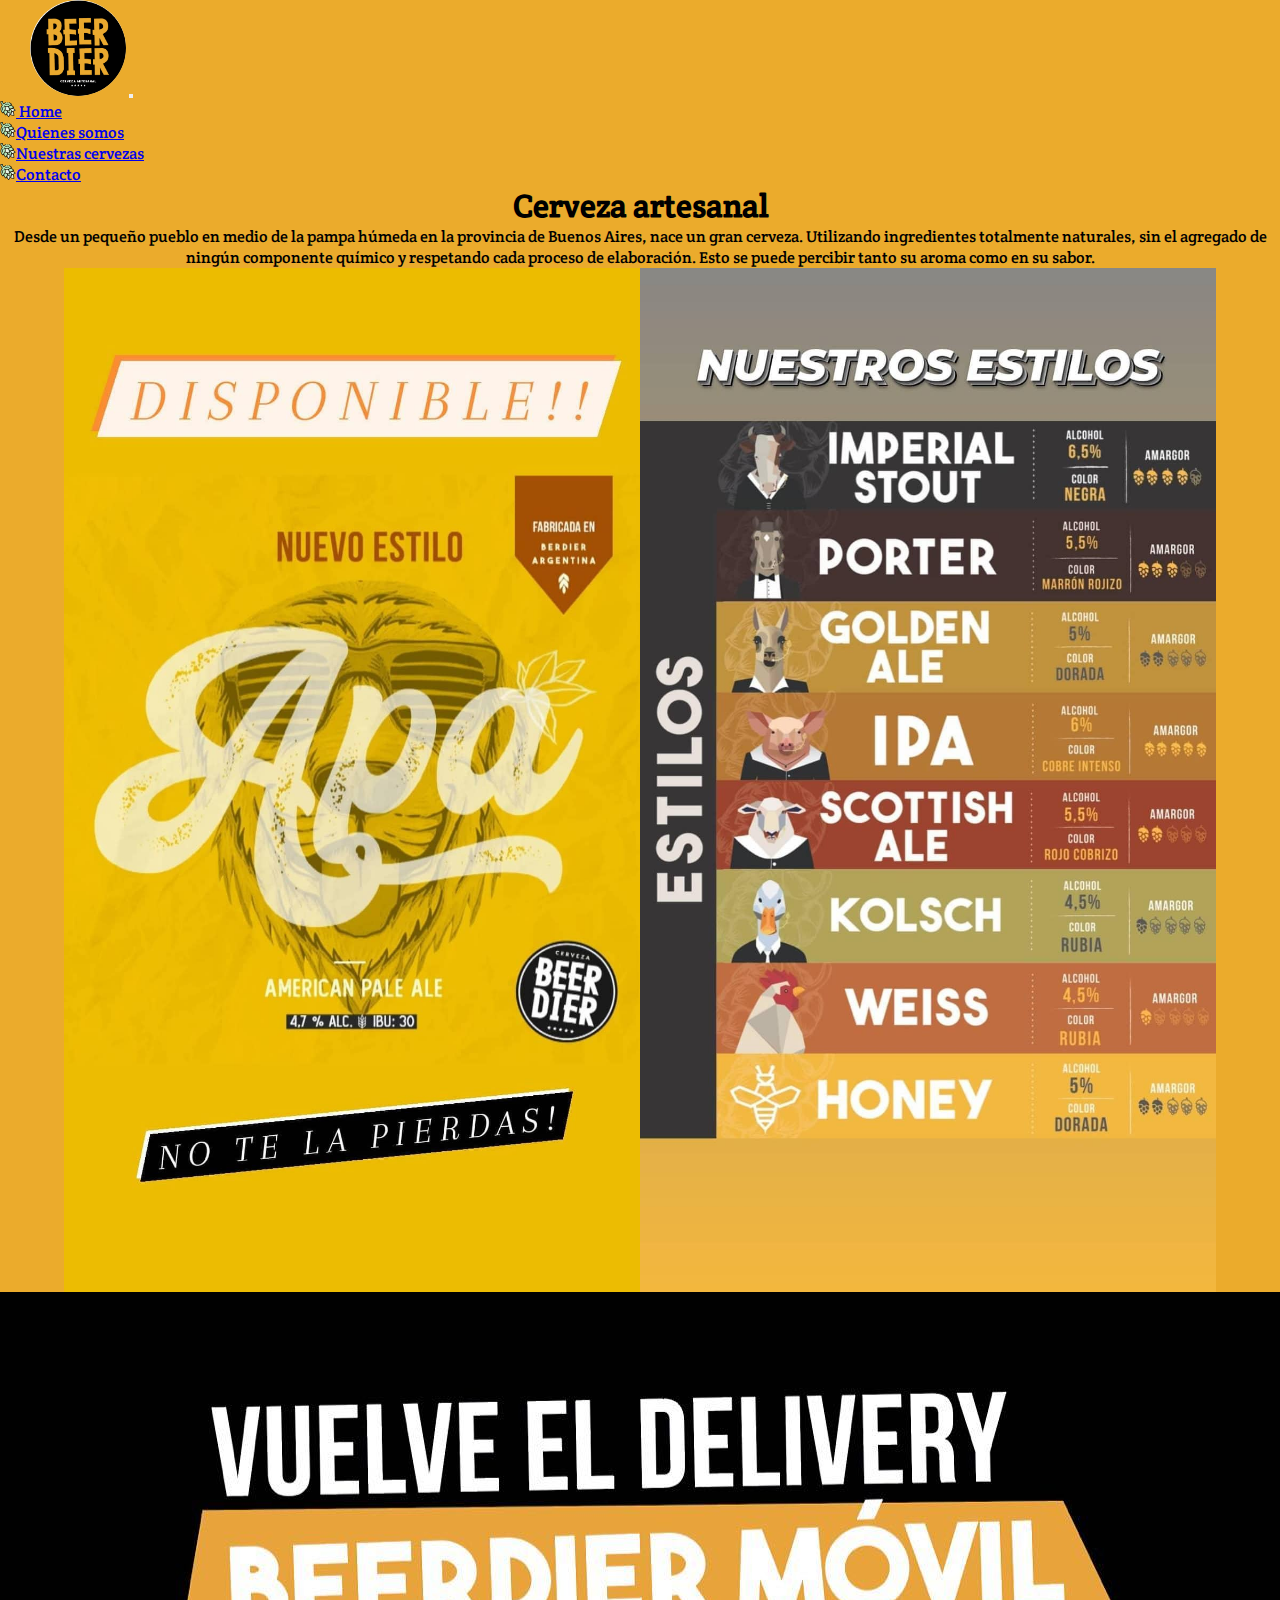
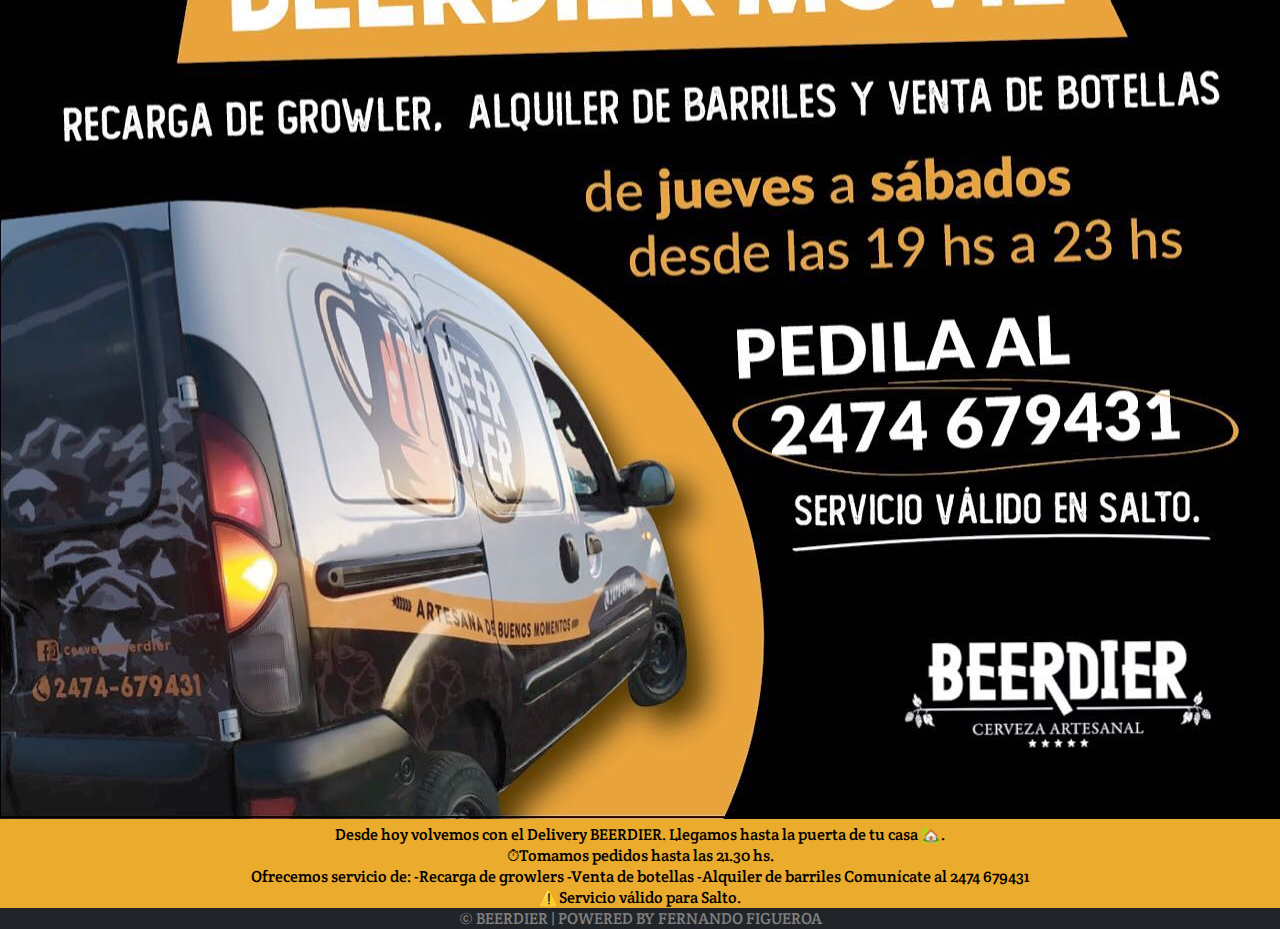
<file: index.html>
<!DOCTYPE html>
<html lang="es">
<head>
    <meta charset="UTF-8">
    <meta http-equiv="X-UA-Compatible" content="IE=edge">
    <meta name="viewport" content="width=device-width, initial-scale=1.0">
    <title>Cerveza Beerdier</title>
    <link href="https://cdn.jsdelivr.net/npm/bootstrap@5.0.2/dist/css/bootstrap.min.css" rel="stylesheet" integrity="sha384-EVSTQN3/azprG1Anm3QDgpJLIm9Nao0Yz1ztcQTwFspd3yD65VohhpuuCOmLASjC" crossorigin="anonymous">
    <link rel="stylesheet" href="./estilos.css">
    <link rel="preconnect" href="https://fonts.gstatic.com">
    <link href="https://fonts.googleapis.com/css2?family=Bree+Serif&family=Crete+Round&display=swap" rel="stylesheet">
</head>
<body class="colorDeFondo">
  <header>
    <nav class="navbar navbar-expand-lg navbar-dark bg-dark ">
      <div class="container-fluid">
        <a class="navbar-brand" href="#"><img src="logon.png" alt="logo" width="100px" class="logo"></a>
        <button class="navbar-toggler" type="button" data-bs-toggle="collapse" data-bs-target="#navbarText" aria-controls="navbarText" aria-expanded="false" aria-label="Toggle navigation">
          <span class="navbar-toggler-icon"></span>
        </button>
        <div class="collapse navbar-collapse" id="navbarText">
          <ul class="navbar-nav mx-auto mb-2 mb-lg-0 ">
            <li class="nav-item">
              <a class="nav-link active" aria-current="page" href="index.html""><img src="hop.png" alt="hop"> Home</a>
            </li>
            <li class="nav-item">
              <a class="nav-link" href="quienessomos.html"><img src="hop.png" alt="hop">Quienes somos</a> 
            </li><li class="nav-item">
              <a class="nav-link" href="nuestrascervezas.html"><img src="hop.png" alt="hop">Nuestras cervezas</a> 
            </li><li class="nav-item">
              <a class="nav-link" href="contacto.html""><img src="hop.png" alt="hop">Contacto</a> 
            </li>
            
          </ul>
          
        </div>
      </div>
    
        
  </header>

<section class="colorDeFondo" >
  <div>
<h1 class="titulo">Cerveza artesanal</h1>
  <p>Desde un pequeño pueblo en medio de la pampa húmeda en la provincia de Buenos Aires, nace un gran cerveza. Utilizando ingredientes totalmente naturales, sin el agregado de ningún componente químico y respetando cada proceso de elaboración. Esto se puede percibir tanto su aroma como en su sabor.
  </p>
</div>
</section>

<section class="colorDeFondo home">
  
    <img class="homeImg" src="imagenes/apa.jpg" alt="apa">
    <img class="homeImg" src="imagenes/estilos.jpg" alt="estilos">
  
  <div>
      <img class="delivery" src="delivery.jpg" alt="delivery">
    </div>
    </section>

    <section class="colorDeFondo">
    <div><p> Desde hoy volvemos con el Delivery BEERDIER. Llegamos hasta la puerta de tu casa 🏡.
      <br>
    ⏱Tomamos pedidos hasta las 21.30 hs.
    <br>

    Ofrecemos servicio de:
    -Recarga de growlers
    -Venta de botellas
    -Alquiler de barriles

    Comunícate al 2474 679431
    <br>
    ⚠️Servicio válido para Salto.</p>
</div>
</section>

  <footer class="pieDePagina"> 
    <div>
    <p class="letraDelFooter"> © BEERDIER | POWERED BY FERNANDO FIGUEROA</p>
  </div>
  </footer>
  <script src="https://cdn.jsdelivr.net/npm/@popperjs/core@2.9.2/dist/umd/popper.min.js" integrity="sha384-IQsoLXl5PILFhosVNubq5LC7Qb9DXgDA9i+tQ8Zj3iwWAwPtgFTxbJ8NT4GN1R8p" crossorigin="anonymous"></script>
<script src="https://cdn.jsdelivr.net/npm/bootstrap@5.0.2/dist/js/bootstrap.min.js" integrity="sha384-cVKIPhGWiC2Al4u+LWgxfKTRIcfu0JTxR+EQDz/bgldoEyl4H0zUF0QKbrJ0EcQF" crossorigin="anonymous"></script>
</body>
</html>
</file>
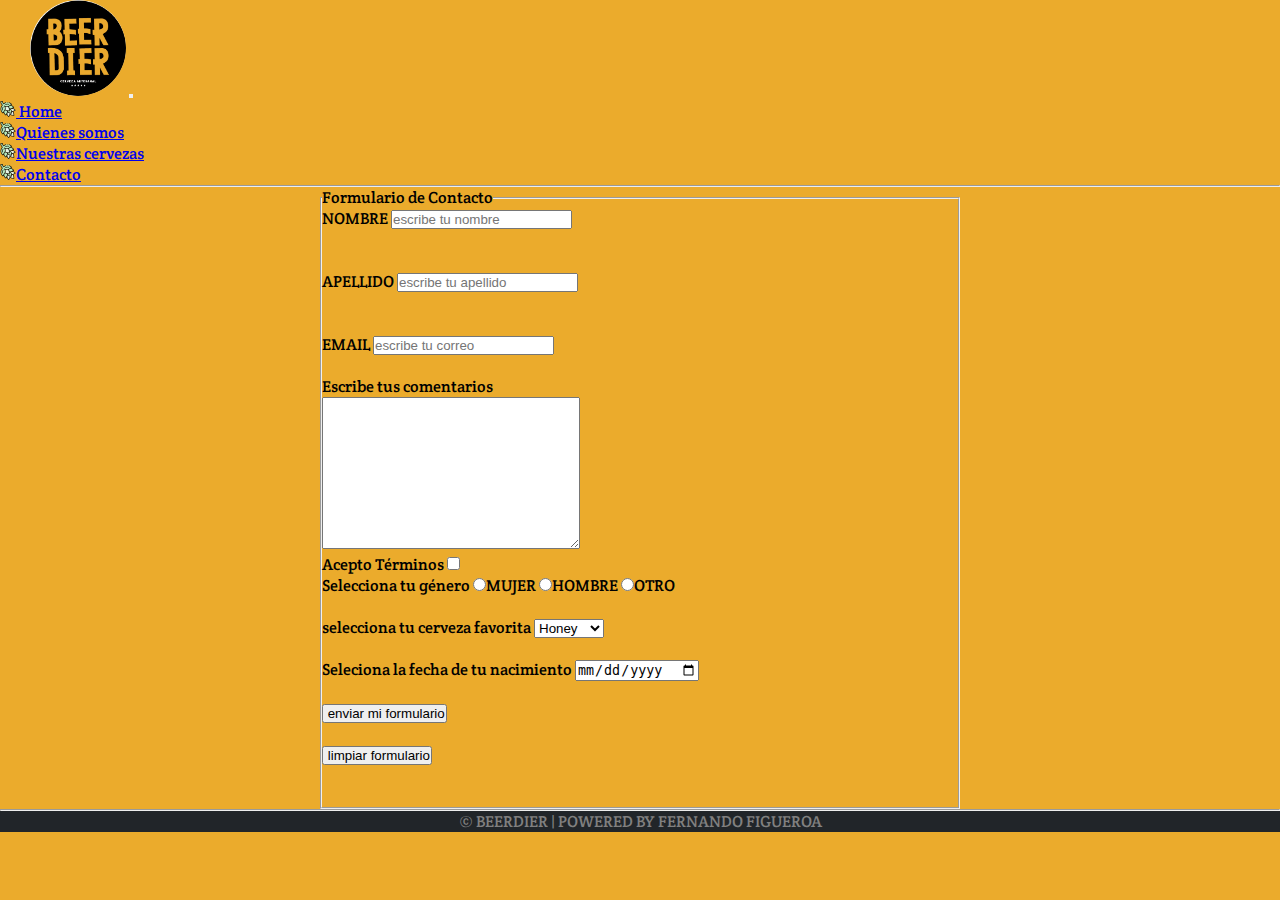
<file: contacto.html>
<!DOCTYPE html>
<html lang="en">
    <head>
        <meta charset="UTF-8">
        <meta http-equiv="X-UA-Compatible" content="IE=edge">
        <meta name="viewport" content="width=device-width, initial-scale=1.0">
        <title>Cerveza Beerdier</title>
        <link href="https://cdn.jsdelivr.net/npm/bootstrap@5.0.2/dist/css/bootstrap.min.css" rel="stylesheet" integrity="sha384-EVSTQN3/azprG1Anm3QDgpJLIm9Nao0Yz1ztcQTwFspd3yD65VohhpuuCOmLASjC" crossorigin="anonymous">
        <link rel="stylesheet" href="estilos.css">
        <link rel="preconnect" href="https://fonts.gstatic.com">
        <link href="https://fonts.googleapis.com/css2?family=Bree+Serif&family=Crete+Round&display=swap" rel="stylesheet">
    </head>
    <body class="colorDeFondo">
    <header>
        <nav class="navbar navbar-expand-lg navbar-dark bg-dark ">
          <div class="container-fluid">
            <a class="navbar-brand" href="#"><img src="logon.png" alt="logo" width="100px" class="logo"></a>
            <button class="navbar-toggler" type="button" data-bs-toggle="collapse" data-bs-target="#navbarText" aria-controls="navbarText" aria-expanded="false" aria-label="Toggle navigation">
              <span class="navbar-toggler-icon"></span>
            </button>
            <div class="collapse navbar-collapse" id="navbarText">
              <ul class="navbar-nav mx-auto mb-2 mb-lg-0 ">
                <li class="nav-item">
                  <a class="nav-link active" aria-current="page" href="index.html""><img src="hop.png" alt="hop"> Home</a>
                </li>
                <li class="nav-item">
                  <a class="nav-link" href="quienessomos.html"><img src="hop.png" alt="hop">Quienes somos</a> 
                </li><li class="nav-item">
                  <a class="nav-link" href="nuestrascervezas.html"><img src="hop.png" alt="hop">Nuestras cervezas</a> 
                </li><li class="nav-item">
                  <a class="nav-link" href="contacto.html""><img src="hop.png" alt="hop">Contacto</a> 
                </li>
                
              </ul>
              
            </div>
          </div>
        </nav>
      </header>
    <hr>
    <section class="colorDeFondo">
        <div class="formulario">
            <form>
            <fieldset>
                <legend>Formulario de Contacto</legend>
                <div>
                    <label for="nombre">NOMBRE</label>
                    <input type="text" name="nombre" placeholder="escribe tu nombre">
                </div>
                <br><br>
                <div>
                    <label for="apellido">APELLIDO</label>
                    <input type="text" name="apellido" placeholder="escribe tu apellido">
                </div>
                <br><br>
                <div>
                    <label for="email">EMAIL</label>
                    <input type="email" name="email" placeholder="escribe tu correo">
                </div>
                 <br>
                <div>
                    <label for="comentarios">Escribe tus comentarios</label><br>
                    <textarea name="comentarios" id="" cols="30" rows="10"></textarea>
                </div>
                <div>
                    <label for="terminos">Acepto Términos</label>
                    <input type="checkbox" name="terminos">
                </div>
                <div>
                    <label for="genero">Selecciona tu género</label>
                    <input type="radio" value="mujer" name="genero">MUJER
                    <input type="radio" value="hombre" name="genero">HOMBRE
                    <input type="radio" value="otro" name="genero" >OTRO
                </div><br>
                <div>
                    <label for="cerveza">selecciona tu cerveza favorita</label>
                    <select name="cerveza">
                        <option value="Honey">Honey</option>
                        <option value="Ipa">Ipa</option>
                        <option value="Golden">Golden</option>
                        <option value="Scottish">Scottish</option>
                        <option value="Porter">Porter</option>
                        <option value="Kolsch">Kolsch</option>

                    </select>
                </div><br>
                <div>
                    <label for="nacimiento">Seleciona la fecha de tu nacimiento</label>
                    <input type="date" name="nacimiento">
                </div><br>
                <div>
                    <input type="submit" value=" enviar mi formulario">
                </div><br>
                <div>
                    <input type="reset" value=" limpiar formulario">
                </div>
                <br><br>
            </fieldset>
        </form>
        
    </div>
    </section>
    <hr>
    <footer class="pieDePagina"> 
        <p class="letraDelFooter"> © BEERDIER | POWERED BY FERNANDO FIGUEROA</p>
    </footer>
    <script src="https://cdn.jsdelivr.net/npm/@popperjs/core@2.9.2/dist/umd/popper.min.js" integrity="sha384-IQsoLXl5PILFhosVNubq5LC7Qb9DXgDA9i+tQ8Zj3iwWAwPtgFTxbJ8NT4GN1R8p" crossorigin="anonymous"></script>
  <script src="https://cdn.jsdelivr.net/npm/bootstrap@5.0.2/dist/js/bootstrap.min.js" integrity="sha384-cVKIPhGWiC2Al4u+LWgxfKTRIcfu0JTxR+EQDz/bgldoEyl4H0zUF0QKbrJ0EcQF" crossorigin="anonymous"></script>
  </body>
</html>
</file>
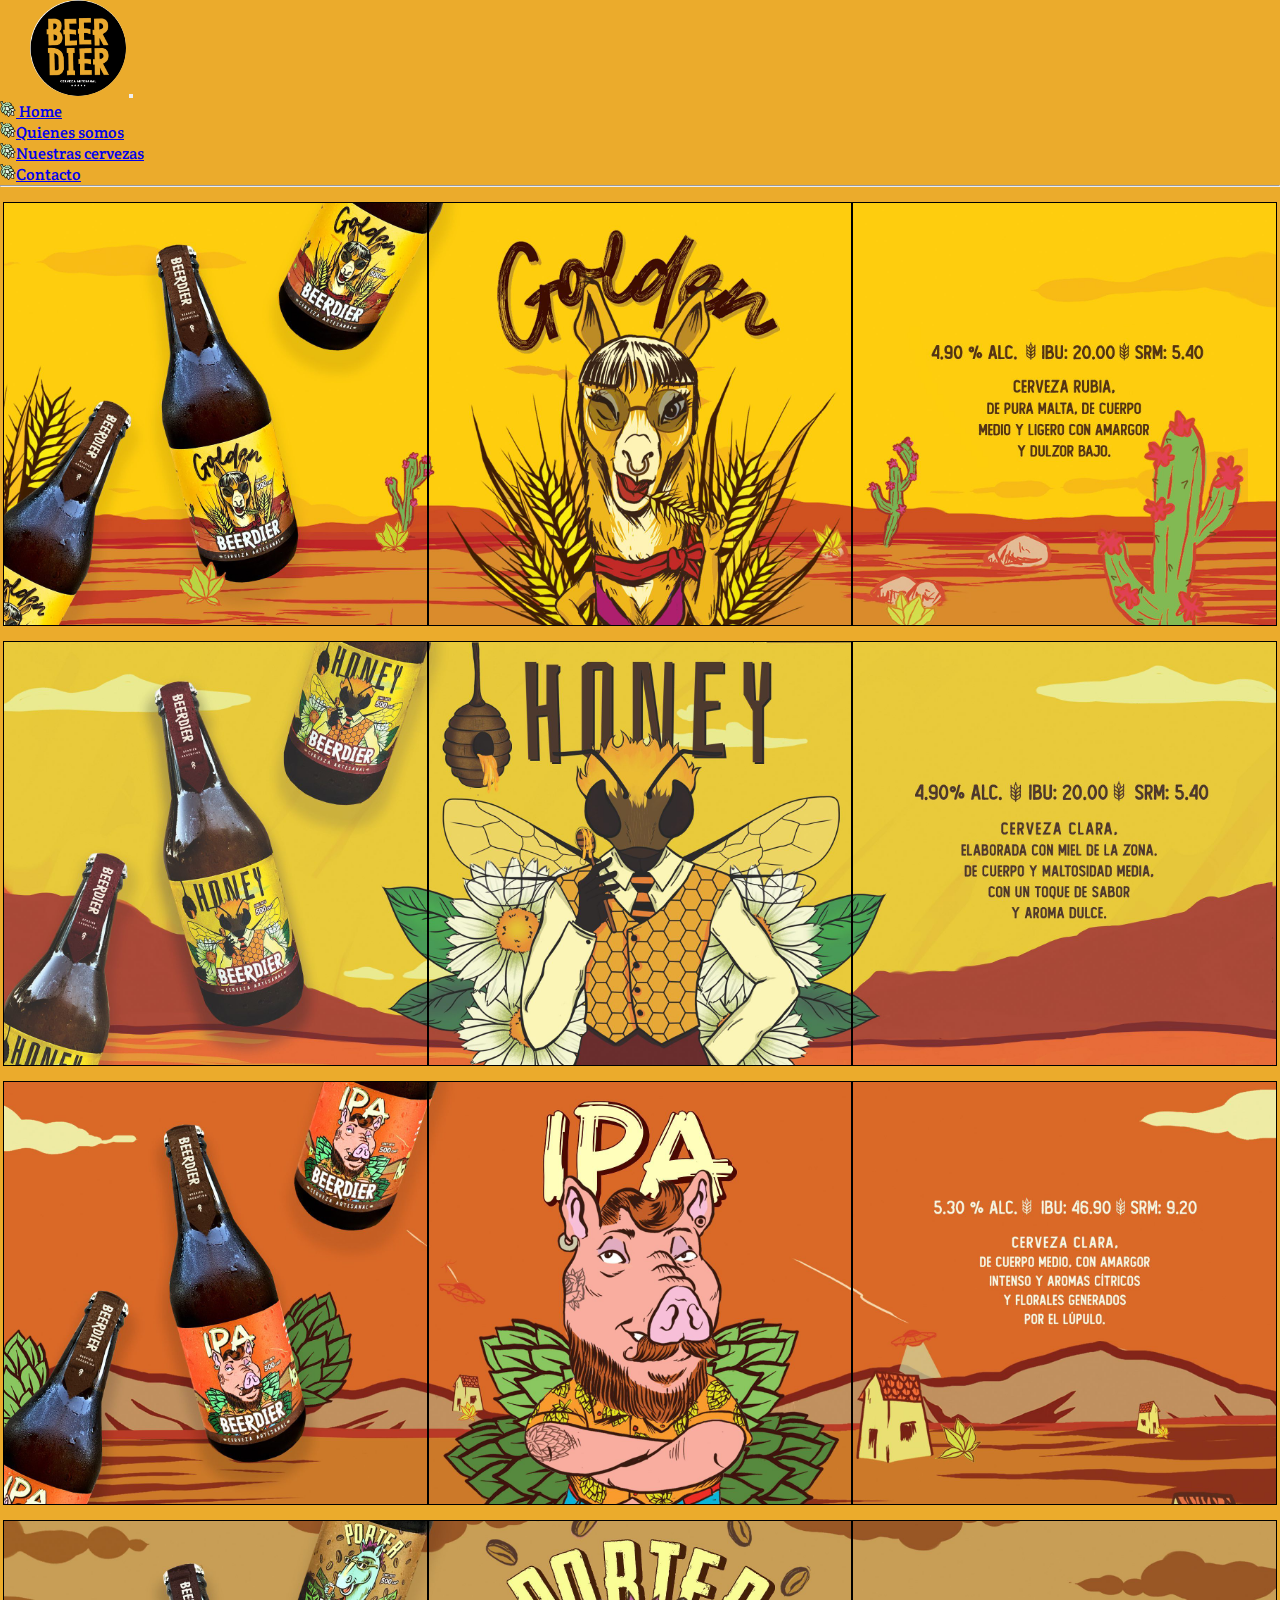
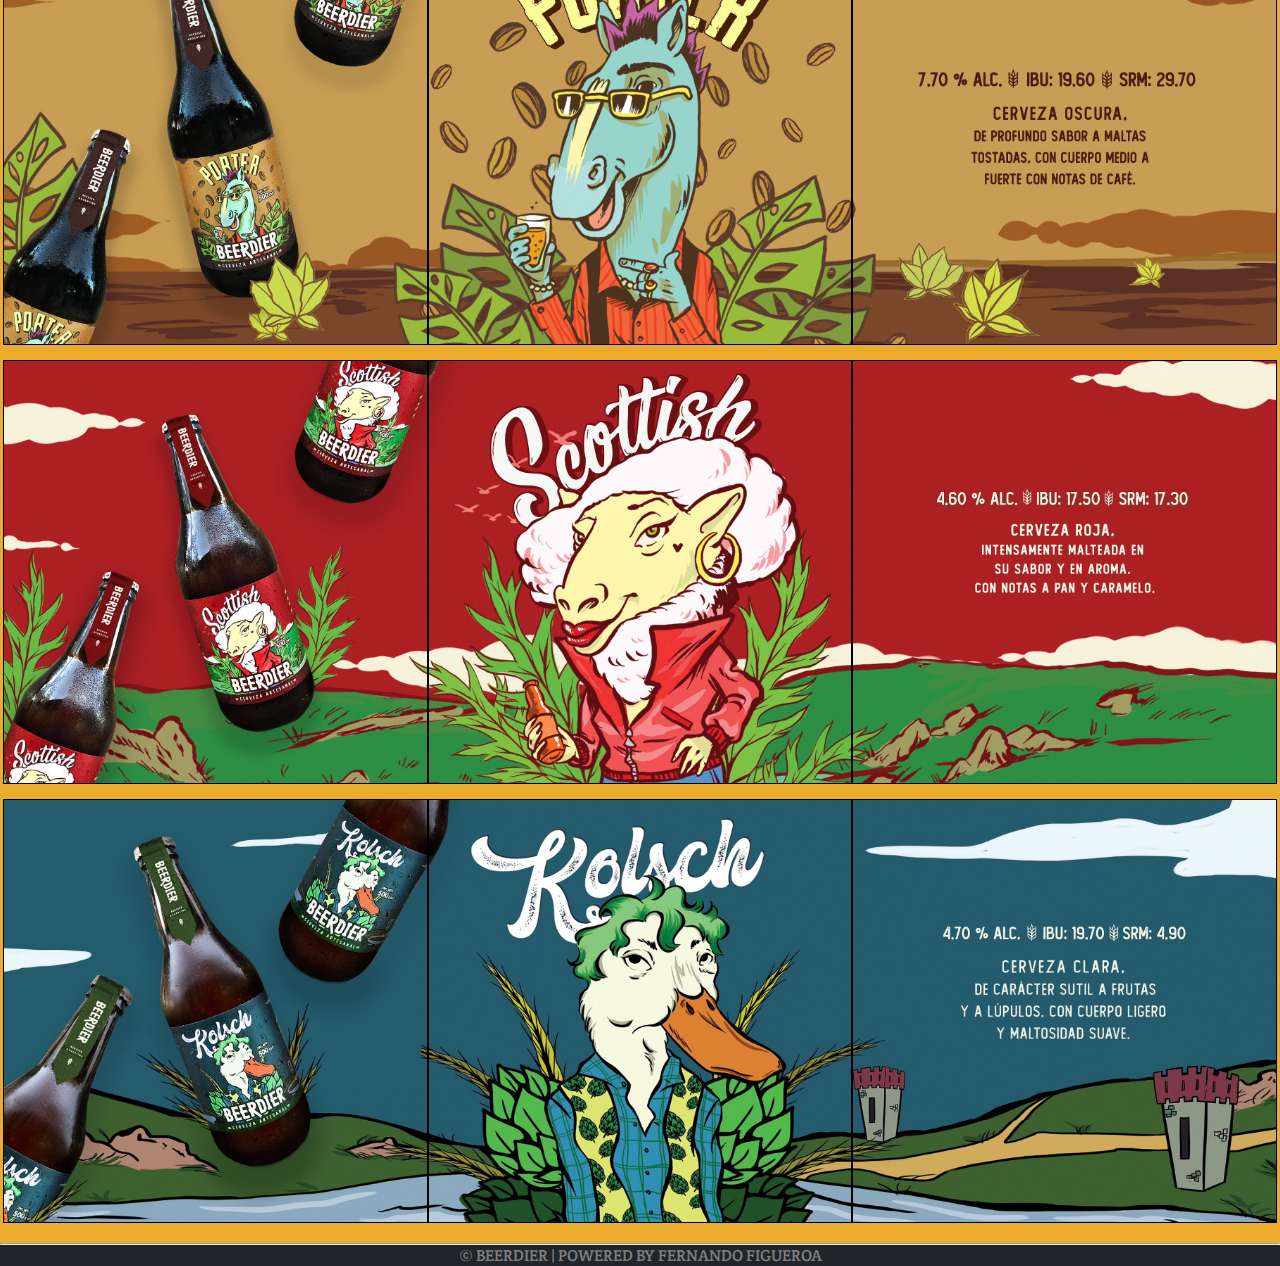
<file: nuestrascervezas.html>
<!DOCTYPE html>
<html lang="en">
    <head>
        <meta charset="UTF-8">
        <meta http-equiv="X-UA-Compatible" content="IE=edge">
        <meta name="viewport" content="width=device-width, initial-scale=1.0">
        <title>Cerveza Beerdier</title>
        <link href="https://cdn.jsdelivr.net/npm/bootstrap@5.0.2/dist/css/bootstrap.min.css" rel="stylesheet" integrity="sha384-EVSTQN3/azprG1Anm3QDgpJLIm9Nao0Yz1ztcQTwFspd3yD65VohhpuuCOmLASjC" crossorigin="anonymous">
        <link rel="stylesheet" href="estilos.css">
        <link rel="preconnect" href="https://fonts.gstatic.com">
        <link href="https://fonts.googleapis.com/css2?family=Bree+Serif&family=Crete+Round&display=swap" rel="stylesheet">
    </head>
    <body class="colorDeFondo">
    <header>
        <nav class="navbar navbar-expand-lg navbar-dark bg-dark ">
          <div class="container-fluid">
            <a class="navbar-brand" href="#"><img src="logon.png" alt="logo" width="100px" class="logo"></a>
            <button class="navbar-toggler" type="button" data-bs-toggle="collapse" data-bs-target="#navbarText" aria-controls="navbarText" aria-expanded="false" aria-label="Toggle navigation">
              <span class="navbar-toggler-icon"></span>
            </button>
            <div class="collapse navbar-collapse" id="navbarText">
              <ul class="navbar-nav mx-auto mb-2 mb-lg-0 ">
                <li class="nav-item">
                  <a class="nav-link active" aria-current="page" href="index.html""><img src="hop.png" alt="hop"> Home</a>
                </li>
                <li class="nav-item">
                  <a class="nav-link" href="quienessomos.html"><img src="hop.png" alt="hop">Quienes somos</a> 
                </li><li class="nav-item">
                  <a class="nav-link" href="nuestrascervezas.html"><img src="hop.png" alt="hop">Nuestras cervezas</a> 
                </li><li class="nav-item">
                  <a class="nav-link" href="contacto.html""><img src="hop.png" alt="hop">Contacto</a> 
                </li>
                
              </ul>
              
            </div>
          </div>
        </nav>
      </header>
    <hr>
    <section class= "gridpadre">
 
    <div class="griditems">
        <img class="gridimg" src="imagenes/golden.jpg" alt="golden1" >
    </div>
    <div class="griditems">
        <img class="gridimg" src="imagenes/golden3.jpg" alt="golden3" >
    </div>
    <div class="griditems">
        <img class="gridimg" src="imagenes/golden2.jpg" alt="golden2" >
   </div>
   <div class="griditems">
        <img class="gridimg" src="imagenes/honey.jpg" alt="honey1" >
  </div>   
     <div class="griditems">
        <img class="gridimg" src="imagenes/honey3.jpg" alt="honey3" >
</div>
        <div class="griditems">
        <img class="gridimg" src="imagenes/honey2.jpg" alt="honey2" >
   </div>
   <div class="griditems">
        <img src="imagenes/ipa.jpg" alt="ipa1" class="gridimg">
     </div>   
        <div class="griditems">
        <img src="imagenes/ipa3.jpg" alt="ipa3" class="gridimg">
        </div>
        <div class="griditems">
        <img src="imagenes/ipa2.jpg" alt="ipa2" class="gridimg">
   </div>
   <div class="griditems">
        <img src="imagenes/porter.jpg" alt="porter1" class="gridimg">
   </div>
    <div class="griditems"> 
        <img src="imagenes/porter3.jpg" alt="porter3" class="gridimg">
    </div>
    <div class="griditems">
        <img src="imagenes/porter2.jpg" alt="porter2" class="gridimg">
   </div>
   <div class="griditems">
        <img src="imagenes/scottish.jpg" alt="scottish" class="gridimg">
    </div>
        <div class="griditems">
        <img src="imagenes/scottish3.jpg" alt="scottish3" class="gridimg">
        </div>
        <div class="griditems">
        <img src="imagenes/scottish2.jpg" alt="scottish2" class="gridimg">
   </div>
   <div class="griditems">
        <img src="imagenes/kolsch.jpg" alt="kolsch" class="gridimg">
    </div>
        <div class="griditems">
        <img src="imagenes/kolsch3.jpg" alt="kolsch3" class="gridimg">
        </div>
        <div class="griditems">
        <img src="imagenes/kolsch2.jpg" alt="kolsch2" class="gridimg">
   </div>
   </section>
    <hr>
    <footer class="pieDePagina"> 
        <p class="letraDelFooter"> © BEERDIER | POWERED BY FERNANDO FIGUEROA</p>
    </footer>
    <script src="https://cdn.jsdelivr.net/npm/@popperjs/core@2.9.2/dist/umd/popper.min.js" integrity="sha384-IQsoLXl5PILFhosVNubq5LC7Qb9DXgDA9i+tQ8Zj3iwWAwPtgFTxbJ8NT4GN1R8p" crossorigin="anonymous"></script>
  <script src="https://cdn.jsdelivr.net/npm/bootstrap@5.0.2/dist/js/bootstrap.min.js" integrity="sha384-cVKIPhGWiC2Al4u+LWgxfKTRIcfu0JTxR+EQDz/bgldoEyl4H0zUF0QKbrJ0EcQF" crossorigin="anonymous"></script>
  </body>
</html>
</file>
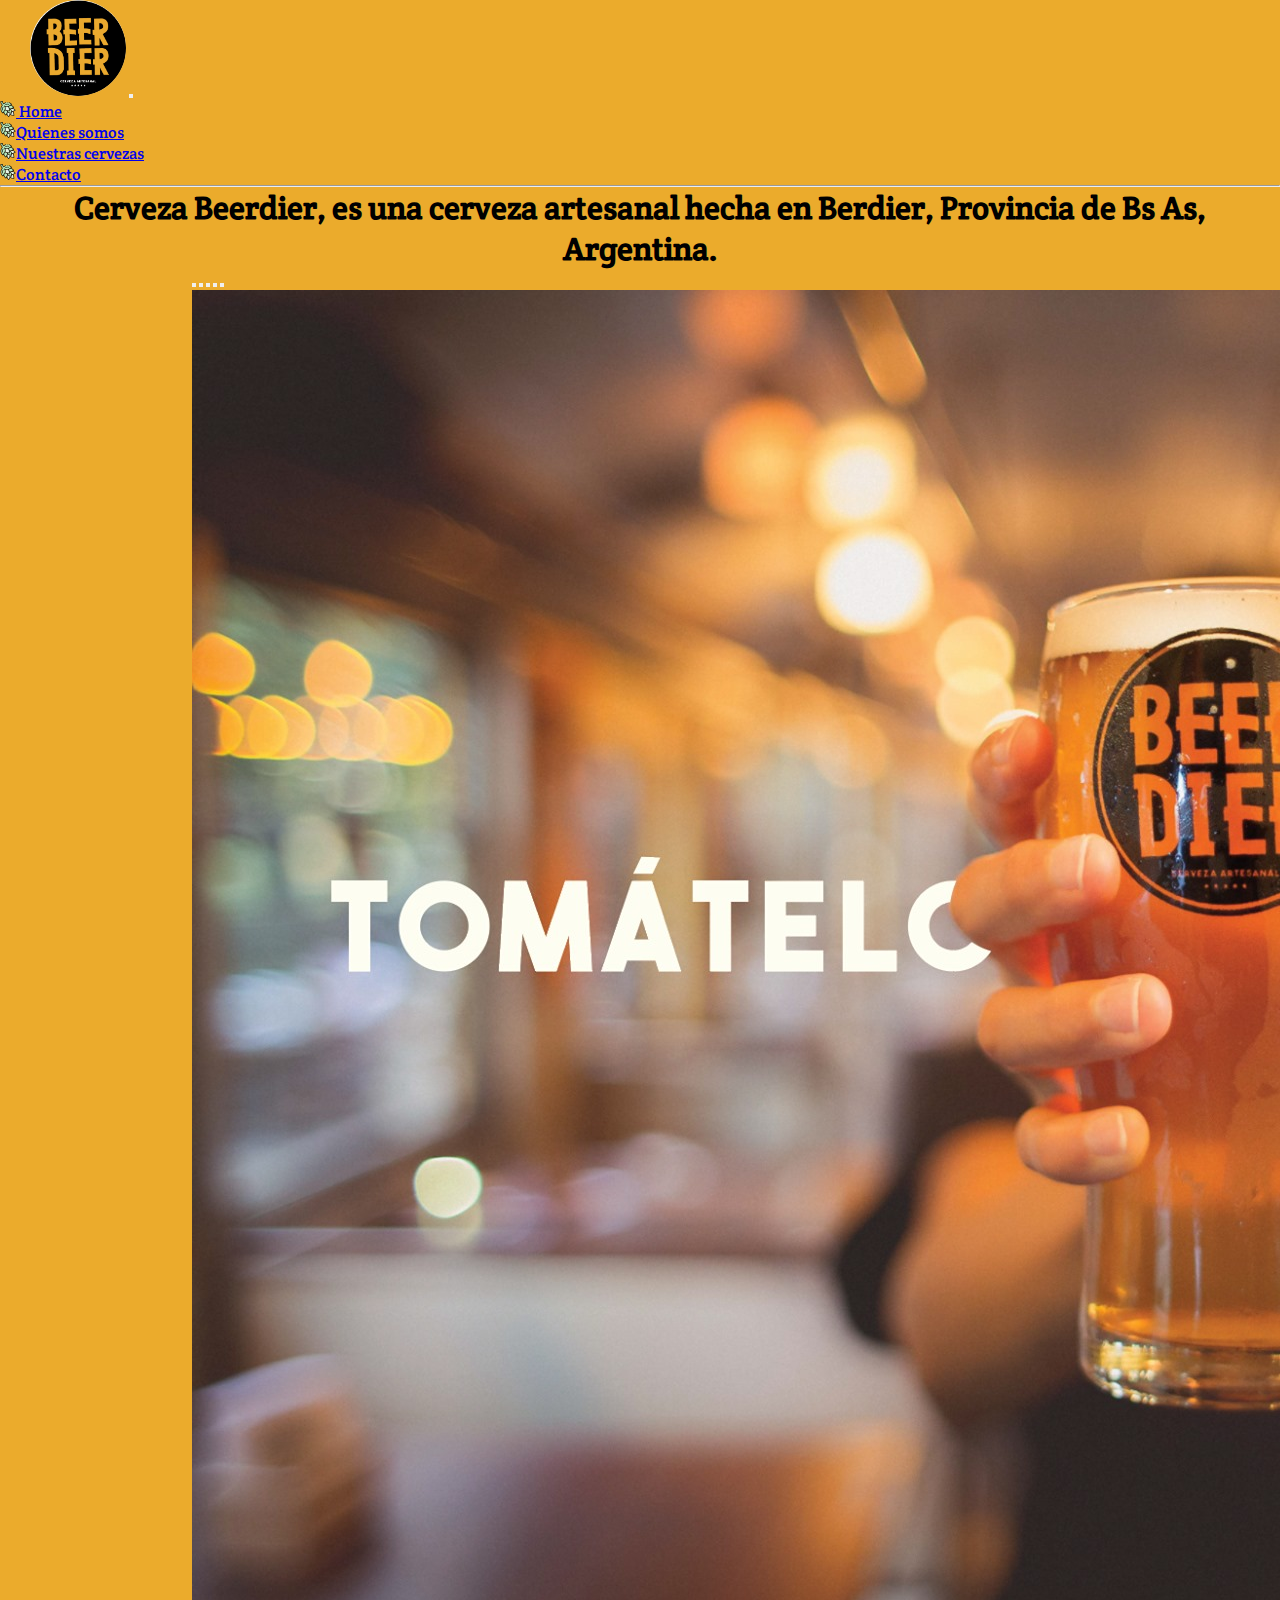
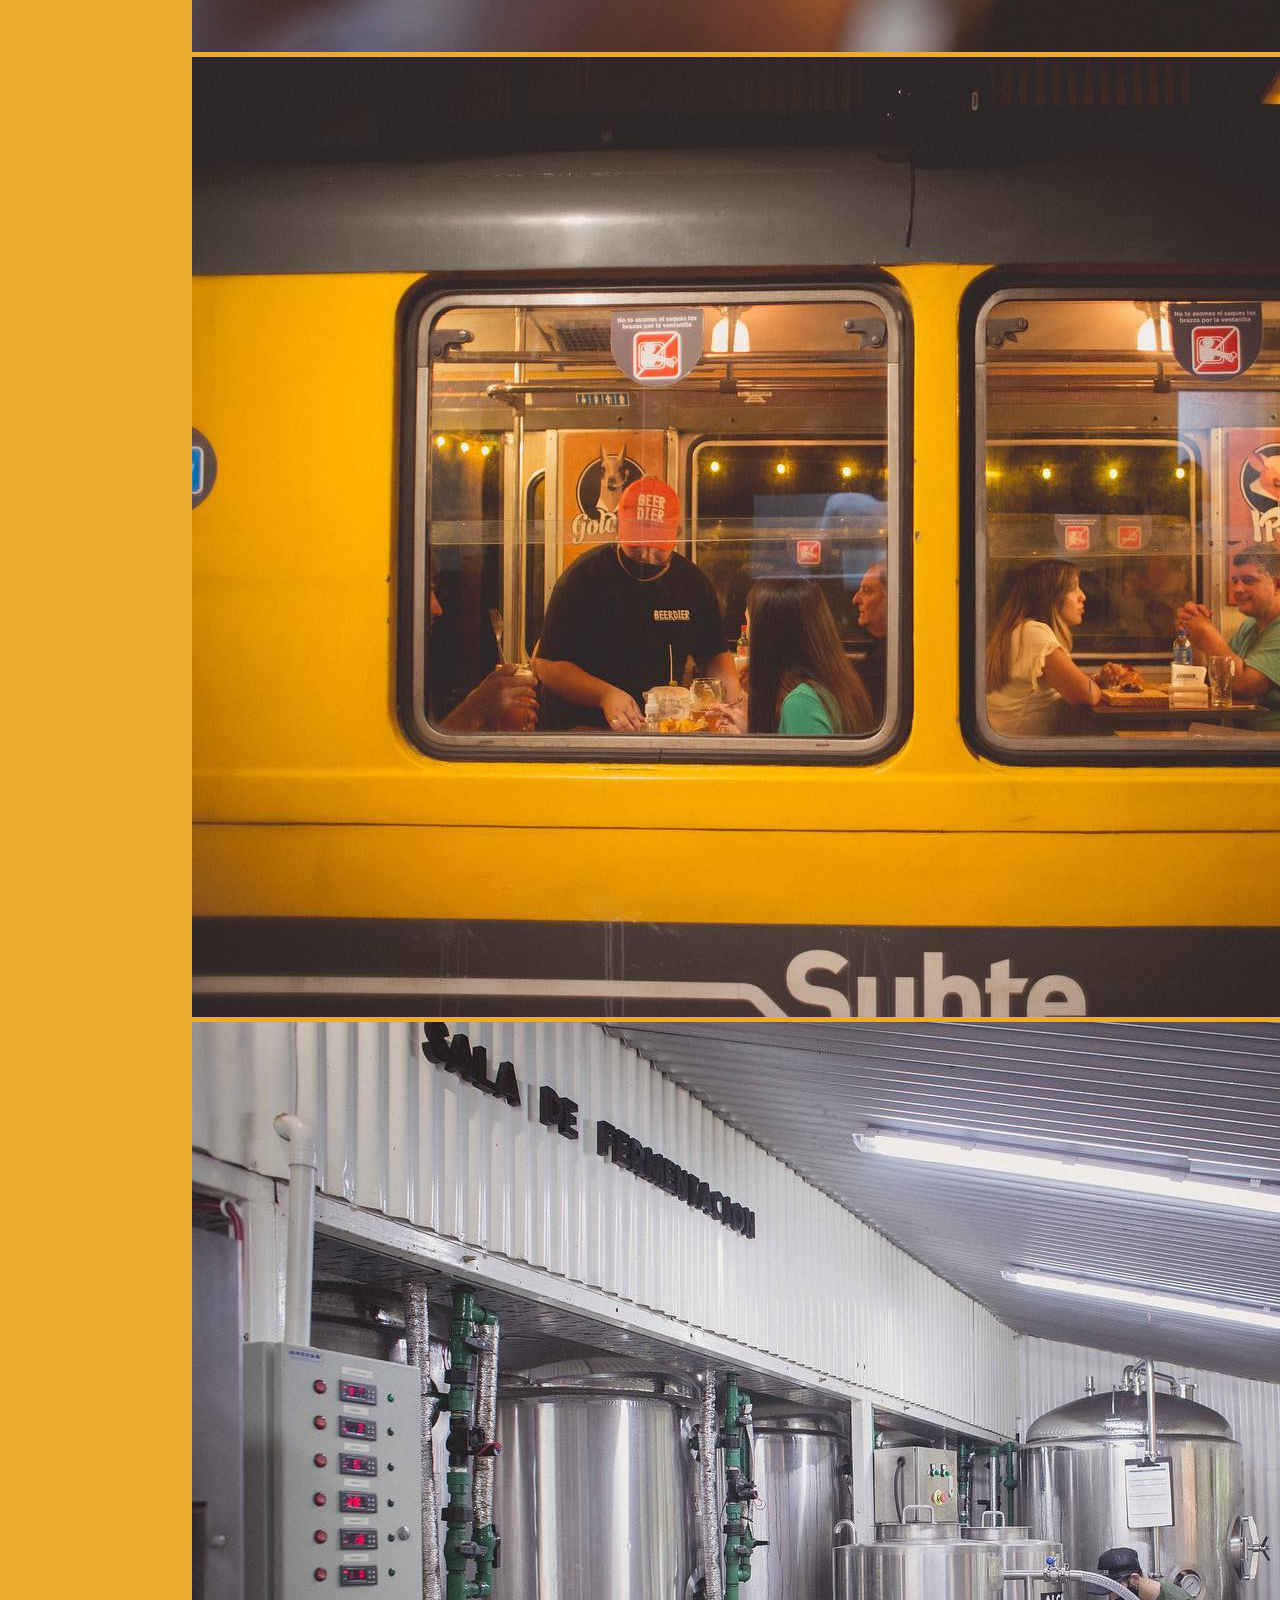
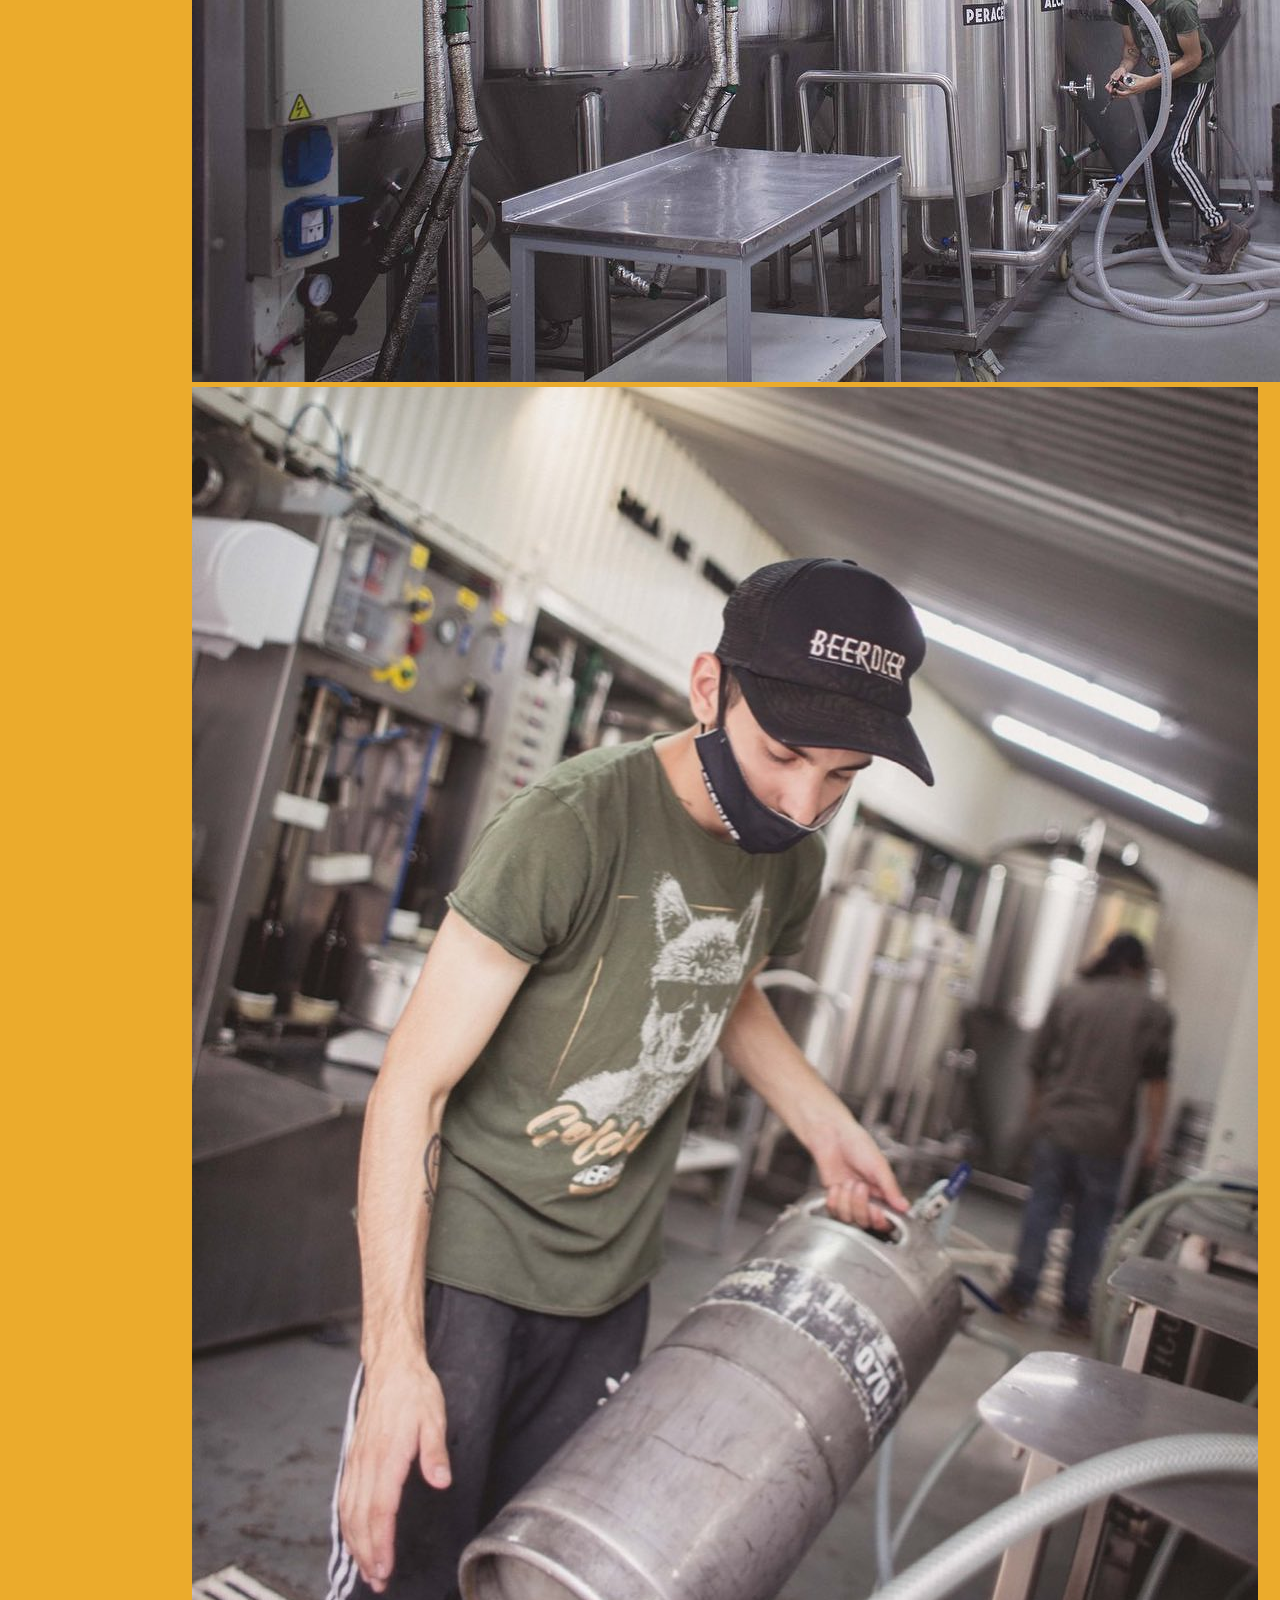
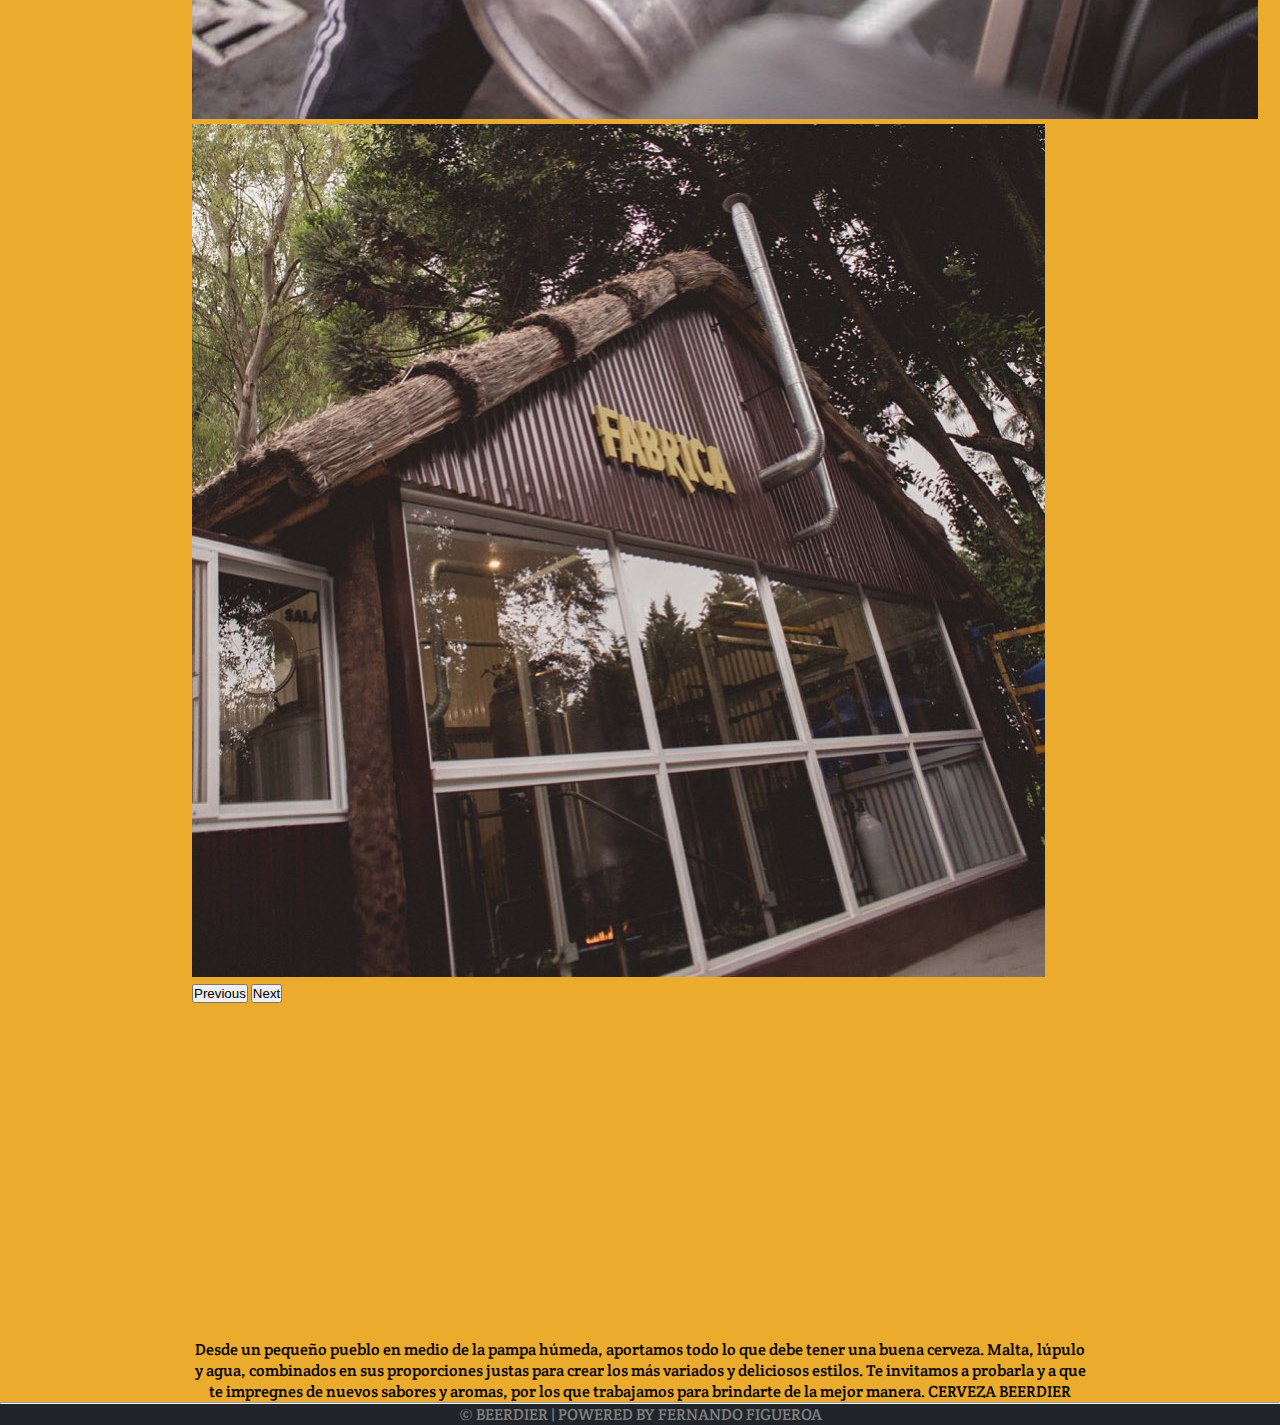
<file: quienessomos.html>
<!DOCTYPE html>
<html lang="en">
    <head>
        <meta charset="UTF-8">
        <meta http-equiv="X-UA-Compatible" content="IE=edge">
        <meta name="viewport" content="width=device-width, initial-scale=1.0">
        <title>Cerveza Beerdier</title>
        <link href="https://cdn.jsdelivr.net/npm/bootstrap@5.0.2/dist/css/bootstrap.min.css" rel="stylesheet" integrity="sha384-EVSTQN3/azprG1Anm3QDgpJLIm9Nao0Yz1ztcQTwFspd3yD65VohhpuuCOmLASjC" crossorigin="anonymous">
        <link rel="stylesheet" href="estilos.css">
        <link rel="preconnect" href="https://fonts.gstatic.com">
        <link href="https://fonts.googleapis.com/css2?family=Bree+Serif&family=Crete+Round&display=swap" rel="stylesheet">
    </head>
<body class="colorDeFondo">
    <header>
        <nav class="navbar navbar-expand-lg navbar-dark bg-dark ">
          <div class="container-fluid">
            <a class="navbar-brand" href="#"><img src="logon.png" alt="logo" width="100px" class="logo"></a>
            <button class="navbar-toggler" type="button" data-bs-toggle="collapse" data-bs-target="#navbarText" aria-controls="navbarText" aria-expanded="false" aria-label="Toggle navigation">
              <span class="navbar-toggler-icon"></span>
            </button>
            <div class="collapse navbar-collapse" id="navbarText">
              <ul class="navbar-nav mx-auto mb-2 mb-lg-0 ">
                <li class="nav-item">
                  <a class="nav-link active" aria-current="page" href="index.html""><img src="hop.png" alt="hop"> Home</a>
                </li>
                <li class="nav-item">
                  <a class="nav-link" href="quienessomos.html"><img src="hop.png" alt="hop">Quienes somos</a> 
                </li><li class="nav-item">
                  <a class="nav-link" href="nuestrascervezas.html"><img src="hop.png" alt="hop">Nuestras cervezas</a> 
                </li><li class="nav-item">
                  <a class="nav-link" href="contacto.html""><img src="hop.png" alt="hop">Contacto</a> 
                </li>
                
              </ul>
              
            </div>
          </div>
        </nav>
      </header>
    <hr>
    <section class="colorDeFondo quienesSomos">
        <h1 class="titulo">Cerveza Beerdier, es una cerveza artesanal hecha en Berdier, Provincia de Bs As, Argentina.</h1>

        <div id="carouselExampleIndicators" class="carousel slide sizeCarrousel " data-bs-ride="carousel">
            <div class="carousel-indicators">
              <button type="button" data-bs-target="#carouselExampleIndicators" data-bs-slide-to="0" class="active" aria-current="true" aria-label="Slide 1"></button>
              <button type="button" data-bs-target="#carouselExampleIndicators" data-bs-slide-to="1" aria-label="Slide 2"></button>
              <button type="button" data-bs-target="#carouselExampleIndicators" data-bs-slide-to="2" aria-label="Slide 3"></button>
              <button type="button" data-bs-target="#carouselExampleIndicators" data-bs-slide-to="3" aria-label="Slide 4"></button>
              <button type="button" data-bs-target="#carouselExampleIndicators" data-bs-slide-to="4" aria-label="Slide 5"></button>
            </div>
            <div class="carousel-inner">
              <div class="carousel-item active">
                <img src="imagenescarousel/imagen0.jpeg" class="d-block w-100" alt="...">
              </div>
              <div class="carousel-item">
                <img src="imagenescarousel/imagen5.jpeg" class="d-block w-100" alt="...">
              </div>
              <div class="carousel-item">
                <img src="imagenescarousel/imagen2.jpeg" class="d-block w-100" alt="...">
              </div>
              <div class="carousel-item">
                <img src="imagenescarousel/imagen3.jpeg" class="d-block w-100" alt="...">
              </div>
              <div class="carousel-item">
                <img src="imagenescarousel/imagen4.jpeg" class="d-block w-100" alt="...">
              </div>
            </div>
            <button class="carousel-control-prev" type="button" data-bs-target="#carouselExampleIndicators" data-bs-slide="prev">
              <span class="carousel-control-prev-icon" aria-hidden="true"></span>
              <span class="visually-hidden">Previous</span>
            </button>
            <button class="carousel-control-next" type="button" data-bs-target="#carouselExampleIndicators" data-bs-slide="next">
              <span class="carousel-control-next-icon" aria-hidden="true"></span>
              <span class="visually-hidden">Next</span>
            </button>
          </div>   

       <br>
       <iframe class="sizeCarrousel" height="315" src="https://www.youtube.com/embed/3SG9eJMghao" title="YouTube video player" frameborder="0" allow="accelerometer; autoplay; clipboard-write; encrypted-media; gyroscope; picture-in-picture" allowfullscreen>Spot publicitario</iframe>

       <p class="sizeCarrousel" >Desde un pequeño pueblo en medio de la pampa húmeda, aportamos todo lo que debe tener una buena cerveza. Malta, lúpulo y agua, combinados en sus proporciones justas para crear los más variados y deliciosos estilos.
        Te invitamos a probarla y a que te impregnes de nuevos sabores y aromas, por los que trabajamos para brindarte de la mejor manera.
        CERVEZA BEERDIER</p>
    </section>
    <hr>
    <footer class="pieDePagina"> 
       <p class="letraDelFooter"> © BEERDIER | POWERED BY FERNANDO FIGUEROA</p>
    </footer>
    <script src="https://cdn.jsdelivr.net/npm/@popperjs/core@2.9.2/dist/umd/popper.min.js" integrity="sha384-IQsoLXl5PILFhosVNubq5LC7Qb9DXgDA9i+tQ8Zj3iwWAwPtgFTxbJ8NT4GN1R8p" crossorigin="anonymous"></script>
  <script src="https://cdn.jsdelivr.net/npm/bootstrap@5.0.2/dist/js/bootstrap.min.js" integrity="sha384-cVKIPhGWiC2Al4u+LWgxfKTRIcfu0JTxR+EQDz/bgldoEyl4H0zUF0QKbrJ0EcQF" crossorigin="anonymous"></script>
  </body>
</html>
</file>
<file: estilos.css>
* { margin: 0;
    padding: 0;
    box-sizing: content-box;
  }
  .sizeCarrousel{
    width:70vw;
    margin:0 auto;
}
  .elcolor {
    background-color: #212529;
  }
  .formulario {
    width: 50%;
   margin-left: auto;
   margin-right: auto;
  }
table {
  border: 3px solid;
 }

th {
  border: 1px solid;
 }

 tr, td {
  border: 1px solid;
 }

.titulo{
  color: black;
  text-align: center;
}

p{
  color: black;
  text-align: center;
}

.home {
  display: flex;
  flex-direction:row;
  flex-wrap: wrap;
  justify-content: center;
  align-items: center;
  margin-left: auto;
  margin-right: auto;
}
.homeImg {
  width: 45%;

}
.delivery {
  width: 100%;
  margin-left: auto;
  margin-right: auto;
 }
.inicio
{
  display: grid;
  grid-template-columns: 1fr 1fr;
  margin-left: 100px;
}
.quienesSomos {
  display: flex;
  flex-direction:column;
  justify-content: center;
  align-items: center;
  margin-left: auto;
  margin-right: auto;
}

body {
  font-family: 'Bree Serif', serif;
  font-family: 'Crete Round', serif;
  width: 100vw;
}
.colorDeFondo {
  background-color: #ebab2c;
  
}
.menu {
  display: flex;
  justify-content: space-between;
  background-color: #212529;
     height: 100px;
     width: 100vw;
     align-items: flex-end;
     border-bottom: 1px solid black;
}
.menuItems {
  display: flex;
  list-style: none;
  margin-right: 30px;
  
  
}

.menuItems li a {
  padding: 7px 13px;
  text-decoration: none;
  color: #ebab2c;
  display: inline;
  text-transform: uppercase;

}

.pieDePagina {
  background-color: #212529;
}

  .letraDelFooter {
    text-align: center;
    color: grey;
  }
 
  .logo {
    align-items: flex-end;
    margin-left: 30px;
    border-radius: 100%;
    width: 6rem;
  }
  
  .logo:hover {
    transform:rotate(360deg);
    transition: 0.4s;
  }
  
  
  .gridpadre {
  display: grid;
  grid-template-columns: 1fr 1fr 1fr;
  grid-row-gap: 10px;
  padding: 15px;
  background-color: #ebab2c;
  justify-content: center;
  }
 
  
    .griditems img {
      width: 33vw;
      text-align: center;
      border: 1px solid black;
    }
</file>
